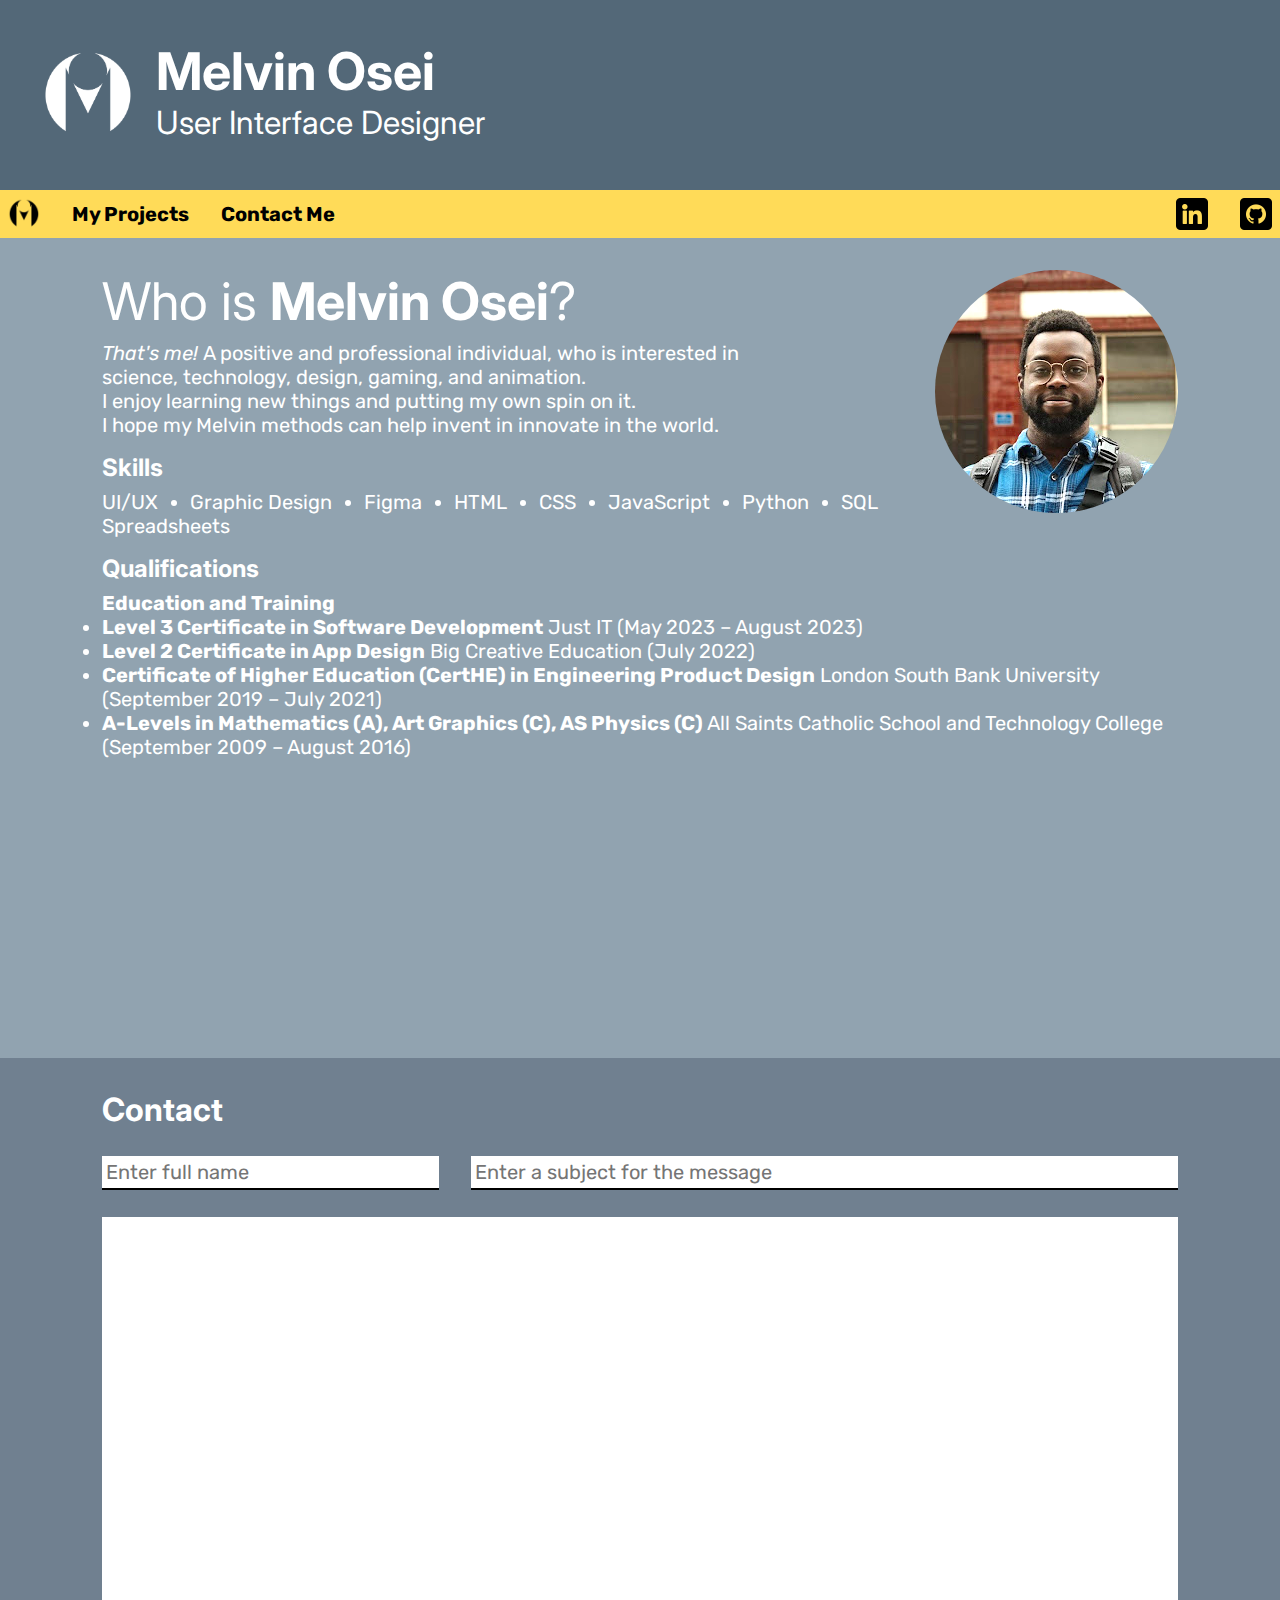
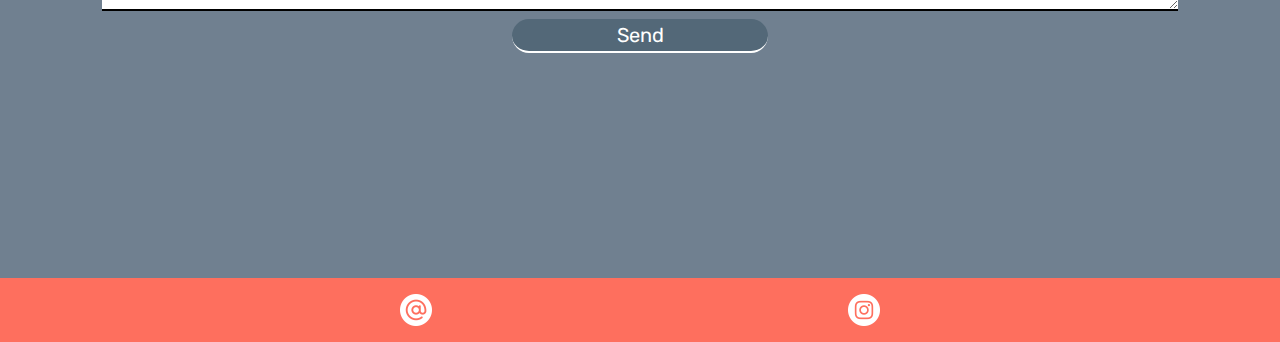
<file: index.html>
<!DOCTYPE html>
<html lang="en">
  <head>
    <meta charset="UTF-8" />
    <meta http-equiv="X-UA-Compatible" content="IE=edge" />
    <meta name="viewport" content="width=device-width, initial-scale=1.0" />
    <title>Melvin Osei</title>
    <link rel="stylesheet" href="./style.css" />
    <link rel="stylesheet" href="./media.css" />
  </head>
  <body>
    <header>
      <img
        src="./images/Melvin-Logo.png"
        id="logo_white"
        alt="Melvin's logo"
        height="96"
        width="auto"
      />
      <hgroup>
        <h1>Melvin Osei</h1>
        <h2>User Interface Designer</h2>
      </hgroup>
    </header>
    <nav>
      <menu>
        <li>
          <a href="./index.html">
            <img
              src="./images/Melvin-Logo.png"
              title="Home"
              id="logo"
              alt="About"
              height="24"
              width="auto"
            />
          </a>
        </li>
        <li><a href="./projects.html" title="My Projects">My Projects</a></li>
        <li><a href="#contact" title="Contact Me">Contact Me</a></li> </menu
      ><menu>
        <li>
          <a
            href="https://www.linkedin.com/in/melvin-osei/"
            target="_blank"
            title="LinkedIn"
            ><img
              src="./images/Icons/linkedin.png"
              height="24"
              width="auto"
              alt="LinkedIn"
          /></a>
        </li>
        <li>
          <a
            href="https://github.com/TailsMelv025/JustIT_Bootcamp_GLA4_Cohort4"
            target="_blank"
            title="GitHub"
            ><img
              src="./images/Icons/github.png"
              height="24"
              width="auto"
              alt="GitHub"
          /></a>
        </li>
      </menu>
    </nav>
    <main>
      <section id="about" class="container">
        <div id="who_is">
          <a
            href="./documents/MelvinOsei_CV.pdf"
            download="MelvinOsei_CV.pdf"
            title="Download CV"
          >
            <figure id="photo_Melvin_container" class="img-container circle">
              <img
                src="./images/MelvinA.png"
                alt="Melvin in a blue shirt"
                id="photo_Melvin"
                height="192"
                width="auto"
              />
              <figcaption>Click to Download <br />Melvin's CV</figcaption>
            </figure></a
          >
          <h2>Who is <strong>Melvin Osei</strong>?</h2>
          <p>
            <em>That's me! </em>
            A positive and professional individual, who is interested in <br />
            science, technology, design, gaming, and animation. <br />
            I enjoy learning new things and putting my own spin on it. <br />
            I hope my Melvin methods can help invent in innovate in the world.
          </p>
        </div>
        <div id="skills">
          <h3>Skills</h3>
          <ul>
            <li>UI/UX</li>
            <li>Graphic Design</li>
            <li>Figma</li>
            <li>HTML</li>
            <li>CSS</li>
            <li>JavaScript</li>
            <li>Python</li>
            <li>SQL</li>
            <li>Spreadsheets</li>
          </ul>
        </div>
        <div id="qualifications">
          <h3>Qualifications</h3>
          <h4>Education and Training</h4>
          <ul>
            <li>
              <strong>Level 3 Certificate in Software Development</strong> Just
              IT (May 2023 – August 2023)
            </li>
            <li>
              <strong>Level 2 Certificate in App Design</strong> Big Creative
              Education (July 2022)
            </li>
            <li>
              <strong
                >Certificate of Higher Education (CertHE) in Engineering Product
                Design</strong
              >
              London South Bank University (September 2019 – July 2021)
            </li>
            <li>
              <strong
                >A-Levels in Mathematics (A), Art Graphics (C), AS Physics
                (C)</strong
              >
              All Saints Catholic School and Technology College (September 2009
              – August 2016)
            </li>
          </ul>
        </div>
      </section>
      <section id="contact" class="container">
        <h2>Contact</h2>
        <form
          id="contact_form"
          action="mailto:melvinoosei@gmail.com"
          method="post"
          enctype="text/plain"
        >
          <div id="contact_name">
            <label for="name">Your Name:</label>
            <input
              name="name"
              title="Name"
              placeholder="Enter full name"
              required
            />
          </div>
          <div id="contact_subject">
            <label for="subject">Message Title:</label>
            <input
              name="subject"
              title="Subject"
              placeholder="Enter a subject for the message"
            />
          </div>
          <div id="contact_message">
            <label for="message">Message:</label>
            <textarea name="message" rows="16" required></textarea>
          </div>
          <input
            type="submit"
            value="Send"
            title="Send Message"
            id="contact_submit"
          />
        </form>
      </section>
    </main>
    <footer>
      <menu>
        <li>
          <a href="mailto:melvinoosei@gmail.com" target="_blank"
            ><img
              src="./images/Icons/arroba.png"
              alt="Email"
              title="Email"
              height="24"
              width="auto"
          /></a>
        </li>
        <li>
          <a href="https://www.instagram.com/m0ofasa/" target="_blank"
            ><img
              src="./images/Icons/instagram.png"
              alt="Instagram"
              title="Instagram"
              height="24"
              width="auto"
          /></a>
        </li>
      </menu>
    </footer>
  </body>
</html>
</file>
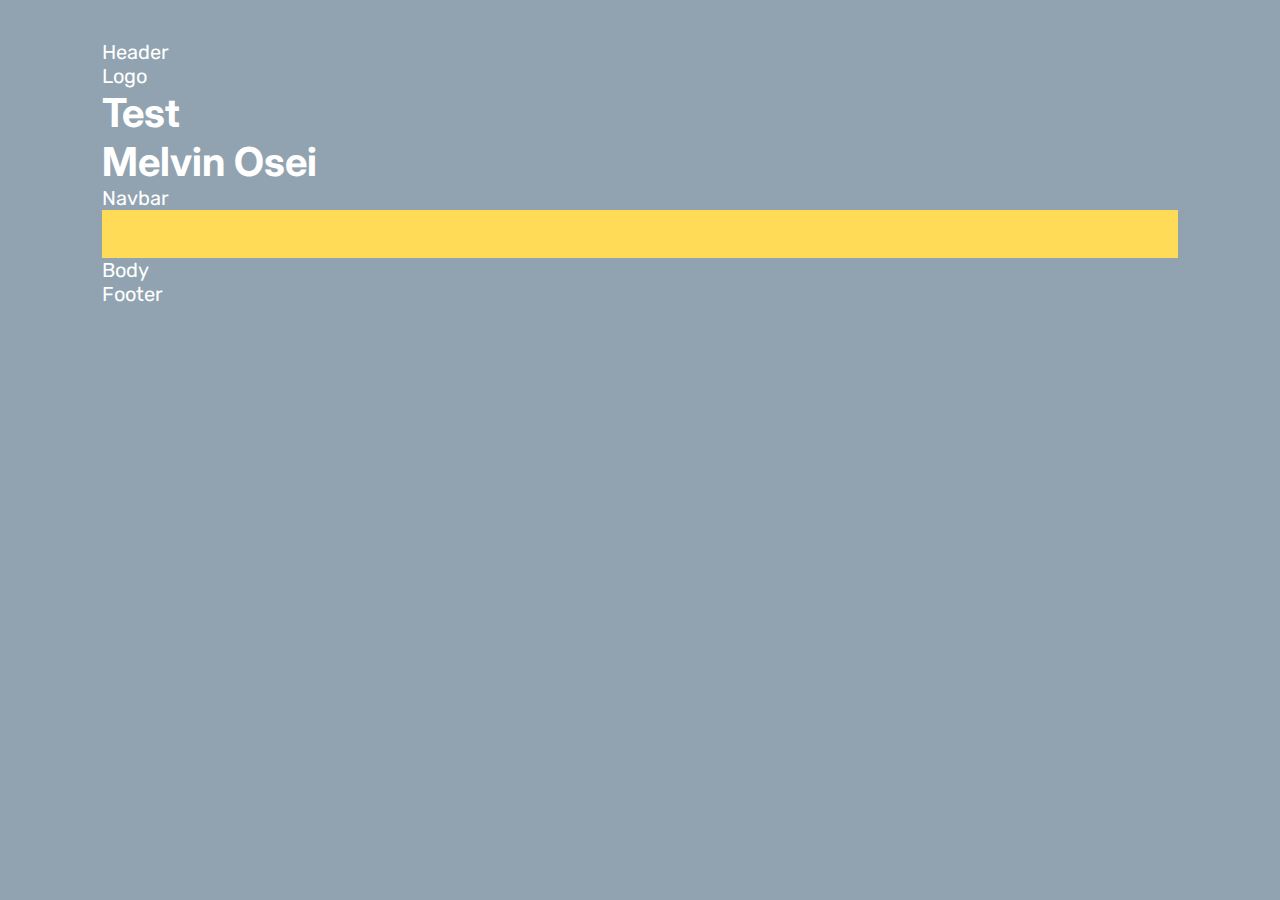
<file: Bootstrap.html>
<!DOCTYPE html>
<html lang="en">
  <head>
    <meta charset="UTF-8" />
    <meta name="viewport" content="width=device-width, initial-scale=1.0" />
    <title>Index</title>
    <link
      href="https://cdn.jsdelivr.net/npm/bootstrap@5.3.1/dist/css/bootstrap.min.css"
      rel="stylesheet"
      integrity="sha384-4bw+/aepP/YC94hEpVNVgiZdgIC5+VKNBQNGCHeKRQN+PtmoHDEXuppvnDJzQIu9"
      crossorigin="anonymous"
    />
    <link rel="stylesheet" href="./style.css" />
  </head>
  <body>
    <div class="container">
      <div class="row-cols-auto p-3 bgD">
        Header
        <div class="col-1">
          Logo
          <h1>Test</h1>
        </div>
        <div class="col">
          <h1 class="display-1">Melvin Osei</h1>
        </div>
      </div>
      <div class="row-cols-auto p-3 m-0 bgB">
        Navbar
        <nav class="navbar"></nav>
      </div>
      <div class="row-cols-auto p-3 bgB">
        <p>Body</p>
      </div>
      <div class="row-cols-auto p-3 bgE">Footer</div>
    </div>
    <script
      src="https://cdn.jsdelivr.net/npm/bootstrap@5.3.1/dist/js/bootstrap.bundle.min.js"
      integrity="sha384-HwwvtgBNo3bZJJLYd8oVXjrBZt8cqVSpeBNS5n7C8IVInixGAoxmnlMuBnhbgrkm"
      crossorigin="anonymous"
    ></script>
  </body>
</html>
</file>
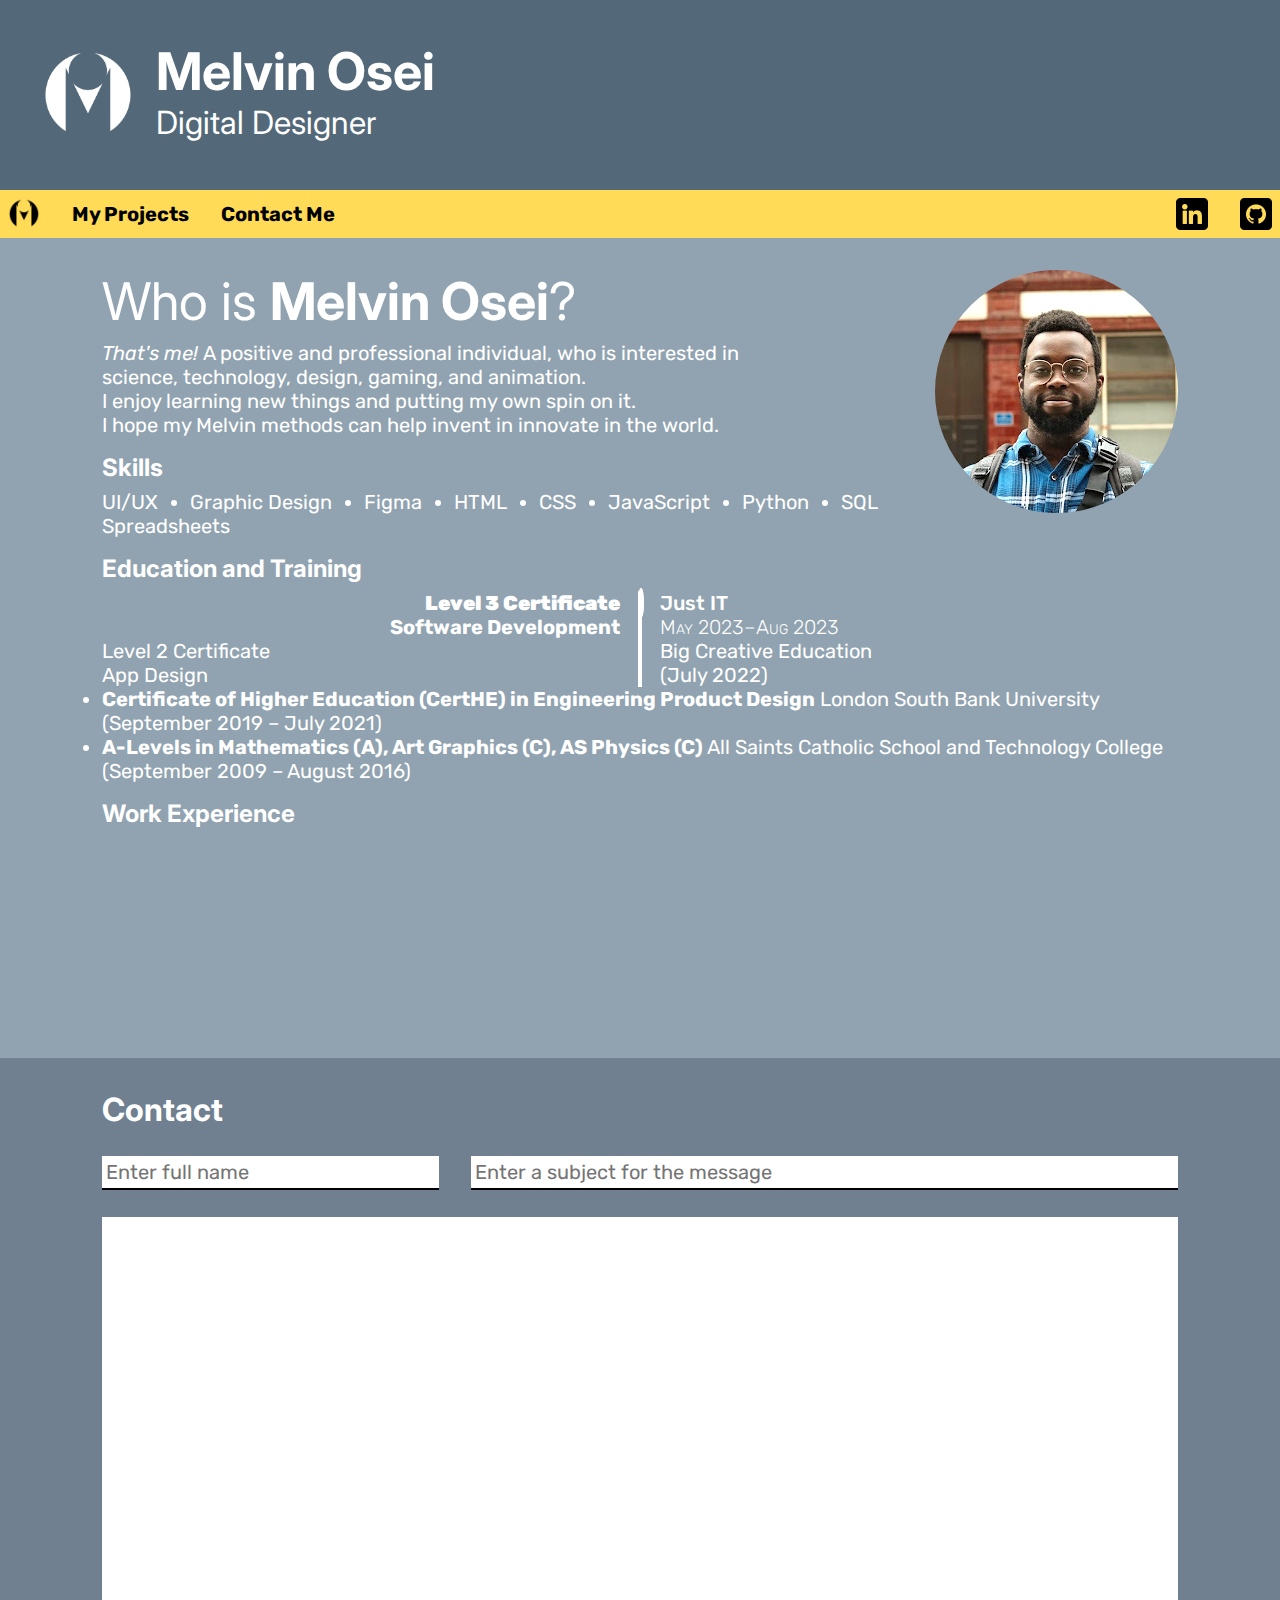
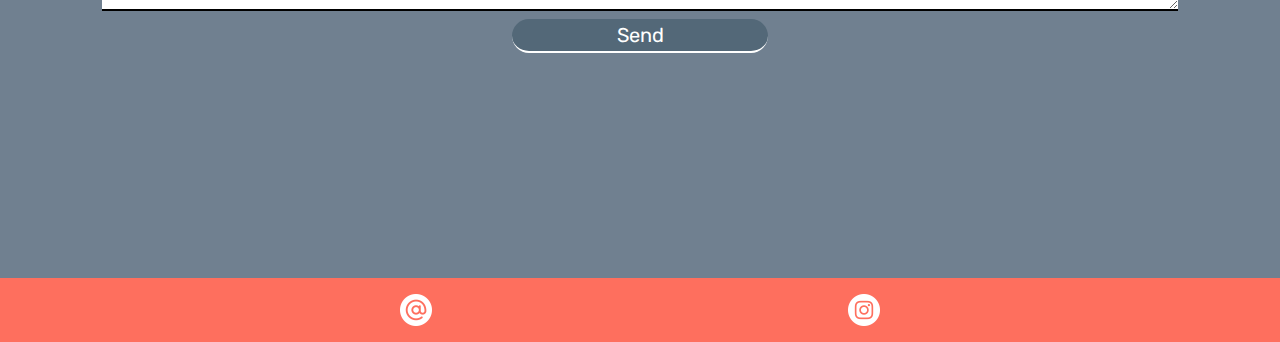
<file: index copy.html>
<!DOCTYPE html>
<html lang="en">
  <head>
    <meta charset="UTF-8" />
    <meta http-equiv="X-UA-Compatible" content="IE=edge" />
    <meta name="viewport" content="width=device-width, initial-scale=1.0" />
    <title>Melvin Osei</title>
    <link rel="stylesheet" href="./style.css" />
    <link rel="stylesheet" href="./media.css" />
  </head>
  <body>
    <header>
      <img
        src="./images/Melvin-Logo.png"
        id="logo_white"
        alt="Melvin's logo"
        height="96"
        width="auto"
      />
      <hgroup>
        <h1>Melvin Osei</h1>
        <h2>Digital Designer</h2>
      </hgroup>
    </header>
    <nav>
      <menu>
        <li>
          <a href="./index.html">
            <img
              src="./images/Melvin-Logo.png"
              title="Home"
              id="logo"
              alt="About"
              height="24"
              width="auto"
            />
          </a>
        </li>
        <li><a href="./projects.html" title="My Projects">My Projects</a></li>
        <li><a href="#contact" title="Contact Me">Contact Me</a></li> </menu
      ><menu>
        <li>
          <a
            href="https://www.linkedin.com/in/melvin-osei/"
            target="_blank"
            title="LinkedIn"
            ><img
              src="./images/Icons/linkedin.png"
              height="24"
              width="auto"
              alt="LinkedIn"
          /></a>
        </li>
        <li>
          <a
            href="https://github.com/TailsMelv025/JustIT_Bootcamp_GLA4_Cohort4"
            target="_blank"
            title="GitHub"
            ><img
              src="./images/Icons/github.png"
              height="24"
              width="auto"
              alt="GitHub"
          /></a>
        </li>
      </menu>
    </nav>
    <main>
      <section id="about" class="container">
        <div id="who_is">
          <a
            href="./documents/MelvinOsei_CV.pdf"
            download="MelvinOsei_CV.pdf"
            title="Download CV"
          >
            <figure id="photo_Melvin_container" class="img-container circle">
              <img
                src="./images/MelvinA.png"
                alt="Melvin in a blue shirt"
                id="photo_Melvin"
                height="192"
                width="auto"
              />
              <figcaption>Click to Download <br />Melvin's CV</figcaption>
            </figure></a
          >
          <h2>Who is <strong>Melvin Osei</strong>?</h2>
          <p>
            <em>That's me! </em>
            A positive and professional individual, who is interested in <br />
            science, technology, design, gaming, and animation. <br />
            I enjoy learning new things and putting my own spin on it. <br />
            I hope my Melvin methods can help invent in innovate in the world.
          </p>
        </div>
        <div id="skills">
          <h3>Skills</h3>
          <ul>
            <li>UI/UX</li>
            <li>Graphic Design</li>
            <li>Figma</li>
            <li>HTML</li>
            <li>CSS</li>
            <li>JavaScript</li>
            <li>Python</li>
            <li>SQL</li>
            <li>Spreadsheets</li>
          </ul>
        </div>
        <div id="qualifications">
          <h3>Education and Training</h3>
          <ul>
            <li class="timeline">
              <div class="right-align">
                <span class="study-level">Level 3 Certificate</span><br /><span
                  class="study-field"
                  >Software Development</span
                >
              </div>
              <div class="line"><span class="line-point"></span></div>
              <div>
                <span class="institution">Just IT</span> <br /><span
                  class="duration"
                  >May 2023–Aug 2023</span
                >
              </div>
            </li>
            <li class="timeline">
              <div>
                Level 2 Certificate <br />
                App Design
              </div>
              <div class="line"></div>
              <div>Big Creative Education <br />(July 2022)</div>
            </li>
            <li>
              <strong
                >Certificate of Higher Education (CertHE) in Engineering Product
                Design</strong
              >
              London South Bank University (September 2019 – July 2021)
            </li>
            <li>
              <strong
                >A-Levels in Mathematics (A), Art Graphics (C), AS Physics
                (C)</strong
              >
              All Saints Catholic School and Technology College (September 2009
              – August 2016)
            </li>
          </ul>
        </div>
        <div id="work">
          <h3>Work Experience</h3>
          <ul></ul>
        </div>
      </section>
      <section id="contact" class="container">
        <h2>Contact</h2>
        <form
          id="contact_form"
          action="mailto:melvinoosei@gmail.com"
          method="post"
          enctype="text/plain"
        >
          <div id="contact_name">
            <label for="name">Your Name:</label>
            <input
              name="name"
              title="Name"
              placeholder="Enter full name"
              required
            />
          </div>
          <div id="contact_subject">
            <label for="subject">Message Title:</label>
            <input
              name="subject"
              title="Subject"
              placeholder="Enter a subject for the message"
            />
          </div>
          <div id="contact_message">
            <label for="message">Message:</label>
            <textarea name="message" rows="16" required></textarea>
          </div>
          <input
            type="submit"
            value="Send"
            title="Send Message"
            id="contact_submit"
          />
        </form>
      </section>
    </main>
    <footer>
      <menu>
        <li>
          <a href="mailto:melvinoosei@gmail.com" target="_blank"
            ><img
              src="./images/Icons/arroba.png"
              alt="Email"
              title="Email"
              height="24"
              width="auto"
          /></a>
        </li>
        <li>
          <a href="https://www.instagram.com/m0ofasa/" target="_blank"
            ><img
              src="./images/Icons/instagram.png"
              alt="Instagram"
              title="Instagram"
              height="24"
              width="auto"
          /></a>
        </li>
      </menu>
    </footer>
  </body>
</html>
</file>
<file: style.css>
/* Imports */
@import url("https://fonts.googleapis.com/css2?family=Inter&family=Rubik&display=swap");

/* Variables */
:root {
  --mustard: #ffdb58;
  --cadetgrey: #91a3b0;
  --slategrey: #708090;
  --charcoal: #36454f;
  --bittersweet: #fe6f5e;
}

/* Whole Document */
* {
  margin: 0;
  padding: 0;
}
html {
  scroll-behavior: smooth;
}
body {
  font-family: "Rubik", sans-serif;
  font-size: calc(5rem / 4);
  color: white;
  background-color: var(--cadetgrey);
  overflow-x: hidden;
}

/* Conditions */
::selection {
  background-color: var(--mustard);
  color: black;
}
a:hover > img {
  filter: invert(100%);
}

/* Class */
.container {
  /* min-height: 84vh; */
  padding: 2em 8vw;
  /* padding-top: 64px; */
  scroll-margin-top: 32px;
}
.circle {
  border-radius: 100%;
  overflow: hidden;
}

/* Headings */
h1,
h2,
h3 {
  font-family: "Inter", sans-serif;
}
h2 {
  font-size: 2rem;
  /* font-weight: bold; */
  margin-bottom: 8px;
}
h3 {
  font-size: calc(3rem / 2);
  /* font-weight: normal; */
  margin-bottom: 8px;
  margin-top: 16px;
}

/* Header */
header {
  font-family: "Inter", sans-serif;
  background-color: var(--charcoal);
  padding: 2em;
  display: flex;
  align-items: center;
  gap: 1em;
  user-select: none;
}
#logo_white {
  /* float: left; */
  min-height: 84px;
  filter: invert(100%);
  order: -1;
}
hgroup h1 {
  font-size: calc(13rem / 4);
  font-weight: bold;
}
hgroup h2 {
  font-size: 2rem;
  font-weight: normal;
}
a img {
  height: 32px;
  width: auto;
}

/* Navigation */
nav {
  position: sticky;
  top: 0;
  background-color: var(--mustard);
  display: flex;
  justify-content: space-between;
  height: 48px;
  z-index: 9;
}
nav menu {
  display: flex;
  gap: 8px;
  align-items: center;
  list-style-type: none;
}
nav a {
  text-decoration: none;
  color: black;
  font-weight: bold;
  padding: 0.5em;
  /* min-height: 32px; */
  display: flex;
  align-items: center;
  /* margin-left: 8px; */
}
nav ::selection {
  background-color: var(--cadetgrey);
  color: white;
}
nav a:hover {
  background-color: var(--bittersweet);
  color: white;
}

/* About */
#about {
  background-color: var(--cadetgrey);
}
#about h2 {
  font-size: calc(13rem / 4);
}
#photo_Melvin_container {
  float: right;
  position: relative;
  max-height: 256px;
  max-width: 256px;
  display: flex;
  justify-content: center;
  align-items: center;
  margin: 0 0 16px 16px;
}
#photo_Melvin {
  display: block;
  height: auto;
  max-width: 100%;
}
#photo_Melvin_container figcaption {
  background-color: rgba(0, 0, 0, 0.4);
  color: white;
  position: absolute;
  text-align: center;
  /* white-space: nowrap; */
  height: 100%;
  width: 100%;
  display: flex;
  justify-content: center;
  align-items: center;
  top: 100%;
  transition: calc(1s / 3) ease-in;
}
#photo_Melvin_container:hover figcaption {
  transition: calc(1s / 3) ease-out;
  top: 0;
}
#photo_Melvin_container:active figcaption {
  background-color: rgba(255, 255, 0, 0.4);
}
#about h2 {
  font-weight: normal;
}
#about p {
  text-align: justify;
}
#skills ul {
  display: flex;
  /* list-style: none; */
  flex-wrap: wrap;
  overflow: hidden;
  column-gap: 32px;
}
#qualifications li {
  /* margin-bottom: 10px; */
}
.timeline {
  display: grid;
  grid-template-columns: 1fr 1em 1fr;
  /* border: solid; */
  gap: 10px;
}
.right-align {
  text-align: right;
}
.line {
  /* content: ""; */
  width: 4px;
  background-color: white;
  position: relative;
  justify-self: center;
  top: 0;
  bottom: 0;
  height: 100%;
  padding: 0;
  margin: 0;
}
.line-point {
  content: "";
  position: relative;
  justify-self: center;
  width: 16px;
  height: 16px;
  background-color: white;
  border-radius: 50%;
  border: solid;
}
.study-level {
  font-weight: 900;
}
.study-field {
  font-weight: 700;
}
.institution {
  font-weight: 500;
}
.duration {
  font-weight: 300;
  font-variant: small-caps;
}
.thinweight {
  font-weight: 100;
}

/* Contact */
#contact {
  background-color: var(--slategrey);
}
#contact form {
  display: grid;
  grid-template: auto / repeat(3, 1fr);
  gap: 8px 32px;
}
form input,
form textarea {
  font-family: "Rubik", sans-serif;
  font-size: calc(5rem / 4);
  border: none;
  border-bottom: solid 2px;
  padding: 0.2em;
  z-index: 1;
}
form input:focus + label {
  transition: 1s;
  /* color: var(--mustard); */
}
#contact div {
  display: flex;
  flex-direction: column;
}
form label {
  font-size: 1rem;
  /* font-weight: bold; */
  transform: translateY(2em);
  opacity: 0;
  animation: peer-in 1s ease 1s both;
}
@keyframes peer-in {
  0% {
    transform: translateY(2em);
    opacity: 0;
  }
  100% {
    transform: translateY(0);
    opacity: 1;
  }
}
#contact_name {
  grid-column: span 1;
}
#contact_subject {
  grid-column: span 2;
}
#contact_message {
  grid-column: span 3;
}
#contact textarea {
  resize: vertical;
  min-height: 24px;
}
#contact_submit {
  grid-column: 1 / -1;
  justify-self: center;
  width: 256px;
  background-color: var(--charcoal);
  color: white;
  border-radius: 32px;
}
#contact_submit:hover {
  background-color: var(--cadetgrey);
  color: white;
}
#contact_submit:active {
  background-color: var(--mustard);
  color: black;
}

/* Projects */
#projects {
  /* background-color: var(--slategrey); */
  background-image: linear-gradient(var(--slategrey), var(--cadetgrey));
}
#projects menu {
  display: grid;
  grid-template-columns: repeat(auto-fit, minmax(256px, 1fr));
  gap: 32px;
  max-width: calc(100vw - 16vw);
  margin: auto;
  list-style: none;
  justify-items: center;
}
#projects menu li {
  height: 256px;
  width: 256px;
  border-radius: 32px;
  /* border: solid 8px var(--charcoal); */
  overflow: hidden;
  box-shadow: 4px 4px 20px rgba(0, 0, 0, 0.4);
  transition: ease-in calc(1s / 12);
}
#projects menu li:hover {
  box-shadow: 8px 8px 20px 8px rgba(255, 255, 255, 0.4);
  transition: ease-out calc(1s / 6);
  position: relative;
}
#projects menu a {
  display: flex;
  justify-content: center;
  align-items: flex-start;
  height: 100%;
  width: 100%;
}
#projects menu figure {
  position: relative;
  height: 100%;
  width: 100%;
  display: flex;
  justify-content: center;
  align-items: baseline;
}
#projects menu iframe {
  display: block;
  min-width: 100%;
  min-height: 100%;
  object-fit: cover;
  border: none;
}
#projects menu figcaption {
  color: black;
  font-size: 1rem;
  position: absolute;
  text-align: center;
  /* white-space: nowrap; */
  background-color: var(--mustard);
  height: 96px;
  width: 100%;
  display: flex;
  justify-content: center;
  align-items: flex-start;
  flex-wrap: wrap;
  padding: 1em;
  box-sizing: border-box;
  bottom: -108px;
  transition: calc(1s / 3) ease-in;
}
#projects menu a:hover figcaption {
  transition: calc(1s / 3) ease-out;
  bottom: 0;
}
#projects menu a:active figcaption {
  background-color: var(--bittersweet);
  color: white;
}

/* Footer */
footer {
  background-color: var(--bittersweet);
  z-index: 1;
  user-select: none;
}
footer menu {
  display: flex;
  justify-content: space-evenly;
  align-items: center;
  list-style-type: none;
  min-height: 52px;
}
footer a {
  padding: 1em;
  display: flex;
  align-items: center;
}
footer img {
  height: 32px;
  width: auto;
  filter: invert(100%);
}
footer a:hover img {
  filter: invert(0%);
}

/* Notes */

/* Selector
*  (all)
.class
.class1.class2 = has both class1 and class2
.class1 .class2 = has class2 descending from class1
#id
element
element.class = element with class
element1,element2 = all element1 and all element2
element1 element2 = all element2 from element1
element1>element2 = all element2 descending from element1
element1+element2 = first element2 child of element1
element1~element2 = all element2 that has been preceded by element1
[attribute]
[attribute=value]
*/

/* Units
cm = centimeters
mm = milimeters (10mm = 1cm)
in = inches (1in = 2.54cm)
px = pixels (96px = 1in)
pt = points (72pt = 1in)
pc = picas (1pc = 12pt)
em = times the font size
rem = times the font size of the root element
ex = times the x-height (rarely used)
ch = times the width of 0
% = % of parent element
vw = % of viewport width
vh = % of viewport height
vmin = % of viewport's smallest dimension (between w and h)
vmax = % of viewport's largest dimension (between w and h)
*/

/* Functions
calc(CALCULATION i.e. 100px / 2)
*/

/* margin/border/padding: 
4 values: top right bottom left
3 values: top right-left bottom
2 values: top-bottom right-left
1 value: all
*/

/* display:grid
grid-template: grid-template-rows / grid-template-columns
grid-template-rows: UNIT | % | repeat(INT, UNIT|%) | fr for fraction
grid-template-columns: UNIT | % | repeat(INT, UNIT|%) | fr for fraction
-
grid-area: grid-row-start / grid-column-start / grid-row-end / grid-column-end;
grid-row: grid-row-start / grid-row-end;
grid-row-start: INT | span INT
grid-row-end: INT | span INT
grid-column: grid-column-start / grid-column-end;
grid-column-start: INT | span INT
grid-column-end: INT | span INT
-
order: INT 
*/

/* display: flex
flex-flow: flex-direction flex-wrap
flex-direction: row* | row-reverse | column | column-reverse
flex-wrap: nowrap* | wrap | wrap-reverse
justify-content   (in flex-direction):  flex-start* | flex-end | center | space-between | space-around | space-evenly
align-items (90deg to flex-direction):  flex-start  | flex-end | center | baseline | stretch*
align-content (spacing):                flex-start  | flex-end | center | space-between | space-around | space-evenly | stretch*
-
align-self  (90deg to flex-direction):  flex-start  | flex-end | center | baseline | stretch*
order: INT 
*/
</file>
<file: media.css>
/* Imports */
@import url("https://fonts.googleapis.com/css2?family=Inter&family=Rubik&display=swap");

/* Variables */
:root {
  --mustard: #ffdb58;
  --cadetgrey: #91a3b0;
  --slategrey: #708090;
  --charcoal: #536878;
  --bittersweet: #fe6f5e;
}

@media screen and (max-width: 600px) {
  /* Whole Document */
  body {
    font-size: 16px;
  }

  /* Class */
  .container {
    padding: 32px 4vw;
    /* padding-top: 64px; */
    scroll-margin-top: 32px;
  }

  /* Headings */
  h2 {
    font-size: 24px;
    margin-bottom: 8px;
  }
  h3 {
    font-size: 20px;
    margin-bottom: 8px;
    margin-top: 16px;
  }

  /* Header */
  header {
    padding: 32px;
    display: flex;
    gap: 16px;
  }
  #logo_white {
    height: calc(8vw + 4vw);
  }
  hgroup h1 {
    font-size: 8vw;
  }
  hgroup h2 {
    font-size: 4vw;
  }
  a img {
    height: 24px;
  }

  /* Navigation */
  nav {
    display: flex;
  }
  nav menu {
    display: flex;
    gap: 8px;
  }
  nav a {
    padding: 12px;
    min-height: 24px;
    display: flex;
    /* margin-left: 8px; */
  }

  /* About */
  #about h2 {
    font-size: 48px;
  }
  #photo_Melvin_container {
    position: relative;
    max-height: 50%;
    max-width: 50%;
    display: flex;
    margin: 0 0 8px 8px;
  }
  #photo_Melvin_container figcaption {
    position: absolute;
    height: 100%;
    width: 100%;
    display: flex;
  }
  #skills ul {
    display: flex;
    column-gap: 32px;
  }

  /* Contact */
  #contact form {
    display: grid;
    grid-template: auto / repeat(3, 1fr);
    gap: 8px 32px;
  }
  form input,
  form textarea {
    font-size: 20px;
    border-bottom: solid 2px;
    padding: 4px;
  }
  form label {
    font-size: 16px;
    transform: translateY(2em);
    opacity: 0;
    animation: peer-in 1s ease 1s both;
  }
  @keyframes peer-in {
    0% {
      transform: translateY(2em);
      opacity: 0;
    }
    100% {
      transform: translateY(0);
      opacity: 1;
    }
  }
  #contact_name {
    grid-column: span 1;
  }
  #contact_subject {
    grid-column: span 2;
  }
  #contact_message {
    grid-column: span 3;
  }
  #contact textarea {
    resize: vertical;
    min-height: 24px;
  }
  #contact_submit {
    grid-column: 1 / -1;
    width: 256px;
    border-radius: 32px;
  }

  /* Projects */
  #projects menu {
    display: grid;
    grid-template-columns: repeat(auto-fit, minmax(256px, 1fr));
    gap: 32px;
    max-width: calc(100vw - 16vw);
    margin: auto;
    list-style: none;
    justify-items: center;
  }
  #projects menu li {
    height: 256px;
    width: 256px;
    border-radius: 32px;
    /* border: solid 8px var(--charcoal); */
    overflow: hidden;
    box-shadow: 4px 4px 20px rgba(0, 0, 0, 0.4);
    transition: ease-in calc(1s / 12);
  }
  #projects menu li:hover {
    box-shadow: 8px 8px 20px 8px rgba(255, 255, 255, 0.4);
    transition: ease-out calc(1s / 6);
    position: relative;
  }
  #projects menu a {
    display: flex;
    justify-content: center;
    align-items: flex-start;
    height: 100%;
    width: 100%;
  }
  #projects menu figure {
    position: relative;
    height: 100%;
    width: 100%;
    display: flex;
    justify-content: center;
    align-items: baseline;
  }
  #projects menu iframe {
    display: block;
    min-width: 100%;
    min-height: 100%;
    object-fit: cover;
    border: none;
  }
  #projects menu figcaption {
    color: black;
    font-size: 16px;
    position: absolute;
    text-align: center;
    /* white-space: nowrap; */
    background-color: var(--mustard);
    height: 96px;
    width: 100%;
    display: flex;
    justify-content: center;
    align-items: flex-start;
    flex-wrap: wrap;
    padding: 16px;
    box-sizing: border-box;
    bottom: -108px;
    transition: calc(1s / 3) ease-in;
  }
  #projects menu a:hover figcaption {
    transition: calc(1s / 3) ease-out;
    bottom: 0;
  }
  #projects menu a:active figcaption {
    background-color: var(--bittersweet);
    color: white;
  }

  /* Footer */
  footer menu {
    display: flex;
    min-height: 52px;
  }
  footer a {
    padding: 16px;
    display: flex;
  }
  footer img {
    height: 32px;
  }
}

@media screen and (min-width: 1000px) {
  /* Whole Document */
  body {
    font-size: 20px;
  }

  /* Class */
  .container {
    min-height: 84vh;
    padding: 32px 8vw;
    /* padding-top: 64px; */
    scroll-margin-top: 32px;
  }

  /* Headings */
  h2 {
    font-size: 32px;
    margin-bottom: 8px;
  }
  h3 {
    font-size: 24px;
    margin-bottom: 8px;
    margin-top: 16px;
  }

  /* Header */
  header {
    padding: 2em;
    display: flex;
    gap: 1em;
  }
  #logo_white {
    min-height: 84px;
  }
  hgroup h1 {
    font-size: 52px;
  }
  hgroup h2 {
    font-size: 32px;
  }
  a img {
    height: 32px;
  }

  /* Navigation */
  nav {
    display: flex;
  }
  nav menu {
    display: flex;
    gap: 16px;
  }
  nav a {
    padding: 8px;
    min-height: 32px;
    display: flex;
    /* margin-left: 8px; */
  }

  /* About */
  #about h2 {
    font-size: 52px;
  }
  #photo_Melvin_container {
    position: relative;
    /* max-height: 576px; */
    /* max-width: 1576px; */
    display: flex;
    margin: 0 0 16px 16px;
  }
  #photo_Melvin_container figcaption {
    position: absolute;
    height: 100%;
    width: 100%;
    display: flex;
  }
  #skills ul {
    display: flex;
    column-gap: 32px;
  }

  /* Contact */
  #contact form {
    display: grid;
    grid-template: auto / repeat(3, 1fr);
    gap: 8px 32px;
  }
  form input,
  form textarea {
    font-size: 20px;
    border-bottom: solid 2px;
    padding: 4px;
  }
  form label {
    font-size: 16px;
    transform: translateY(2em);
    opacity: 0;
    animation: peer-in 1s ease 1s both;
  }
  @keyframes peer-in {
    0% {
      transform: translateY(2em);
      opacity: 0;
    }
    100% {
      transform: translateY(0);
      opacity: 1;
    }
  }
  #contact_name {
    grid-column: span 1;
  }
  #contact_subject {
    grid-column: span 2;
  }
  #contact_message {
    grid-column: span 3;
  }
  #contact textarea {
    resize: vertical;
    min-height: 24px;
  }
  #contact_submit {
    grid-column: 1 / -1;
    width: 256px;
    border-radius: 32px;
  }

  /* Projects */
  #projects menu {
    display: grid;
    grid-template-columns: repeat(auto-fit, minmax(256px, 1fr));
    gap: 32px;
    max-width: calc(100vw - 16vw);
    margin: auto;
    list-style: none;
    justify-items: center;
  }
  #projects menu li {
    height: 256px;
    width: 256px;
    border-radius: 32px;
    /* border: solid 8px var(--charcoal); */
    overflow: hidden;
    box-shadow: 4px 4px 20px rgba(0, 0, 0, 0.4);
    transition: ease-in calc(1s / 12);
  }
  #projects menu li:hover {
    box-shadow: 8px 8px 20px 8px rgba(255, 255, 255, 0.4);
    transition: ease-out calc(1s / 6);
    position: relative;
  }
  #projects menu a {
    display: flex;
    justify-content: center;
    align-items: flex-start;
    height: 100%;
    width: 100%;
  }
  #projects menu figure {
    position: relative;
    height: 100%;
    width: 100%;
    display: flex;
    justify-content: center;
    align-items: baseline;
  }
  #projects menu iframe {
    display: block;
    min-width: 100%;
    min-height: 100%;
    object-fit: cover;
    border: none;
  }
  #projects menu figcaption {
    color: black;
    font-size: 16px;
    position: absolute;
    text-align: center;
    /* white-space: nowrap; */
    background-color: var(--mustard);
    height: 96px;
    width: 100%;
    display: flex;
    justify-content: center;
    align-items: flex-start;
    flex-wrap: wrap;
    padding: 16px;
    box-sizing: border-box;
    bottom: -108px;
    transition: calc(1s / 3) ease-in;
  }
  #projects menu a:hover figcaption {
    transition: calc(1s / 3) ease-out;
    bottom: 0;
  }
  #projects menu a:active figcaption {
    background-color: var(--bittersweet);
    color: white;
  }

  /* Footer */
  footer menu {
    display: flex;
    min-height: 52px;
  }
  footer a {
    padding: 16px;
    display: flex;
  }
  footer img {
    height: 32px;
  }
}

/* Notes */

/* Selector
*  (all)
.class
.class1.class2 = has both class1 and class2
.class1 .class2 = has class2 descending from class1
#id
element
element.class = element with class
element1,element2 = all element1 and all element2
element1 element2 = all element2 from element1
element1>element2 = all element2 descending from element1
element1+element2 = first element2 child of element1
element1~element2 = all element2 that has been preceded by element1
[attribute]
[attribute=value]
*/

/* Units
cm = centimeters
mm = milimeters (10mm = 1cm)
in = inches (1in = 2.54cm)
px = pixels (96px = 1in)
pt = points (72pt = 1in)
pc = picas (1pc = 12pt)
em = times the font size
rem = times the font size of the root element
ex = times the x-height (rarely used)
ch = times the width of 0
% = % of parent element
vw = % of viewport width
vh = % of viewport height
vmin = % of viewport's smallest dimension (between w and h)
vmax = % of viewport's largest dimension (between w and h)
*/

/* Functions
calc(CALCULATION i.e. 100px / 2)
*/

/* margin/border/padding: 
4 values: top right bottom left
3 values: top right-left bottom
2 values: top-bottom right-left
1 value: all
*/

/* display:grid
grid-template: grid-template-rows / grid-template-columns
grid-template-rows: UNIT | % | repeat(INT, UNIT|%) | fr for fraction
grid-template-columns: UNIT | % | repeat(INT, UNIT|%) | fr for fraction
-
grid-area: grid-row-start / grid-column-start / grid-row-end / grid-column-end;
grid-row: grid-row-start / grid-row-end;
grid-row-start: INT | span INT
grid-row-end: INT | span INT
grid-column: grid-column-start / grid-column-end;
grid-column-start: INT | span INT
grid-column-end: INT | span INT
-
order: INT 
*/

/* display: flex
flex-flow: flex-direction flex-wrap
flex-direction: row* | row-reverse | column | column-reverse
flex-wrap: nowrap* | wrap | wrap-reverse
justify-content   (in flex-direction):  flex-start* | flex-end | center | space-between | space-around | space-evenly
align-items (90deg to flex-direction):  flex-start  | flex-end | center | baseline | stretch*
align-content (spacing):                flex-start  | flex-end | center | space-between | space-around | space-evenly | stretch*
-
align-self  (90deg to flex-direction):  flex-start  | flex-end | center | baseline | stretch*
order: INT 
*/
</file>
